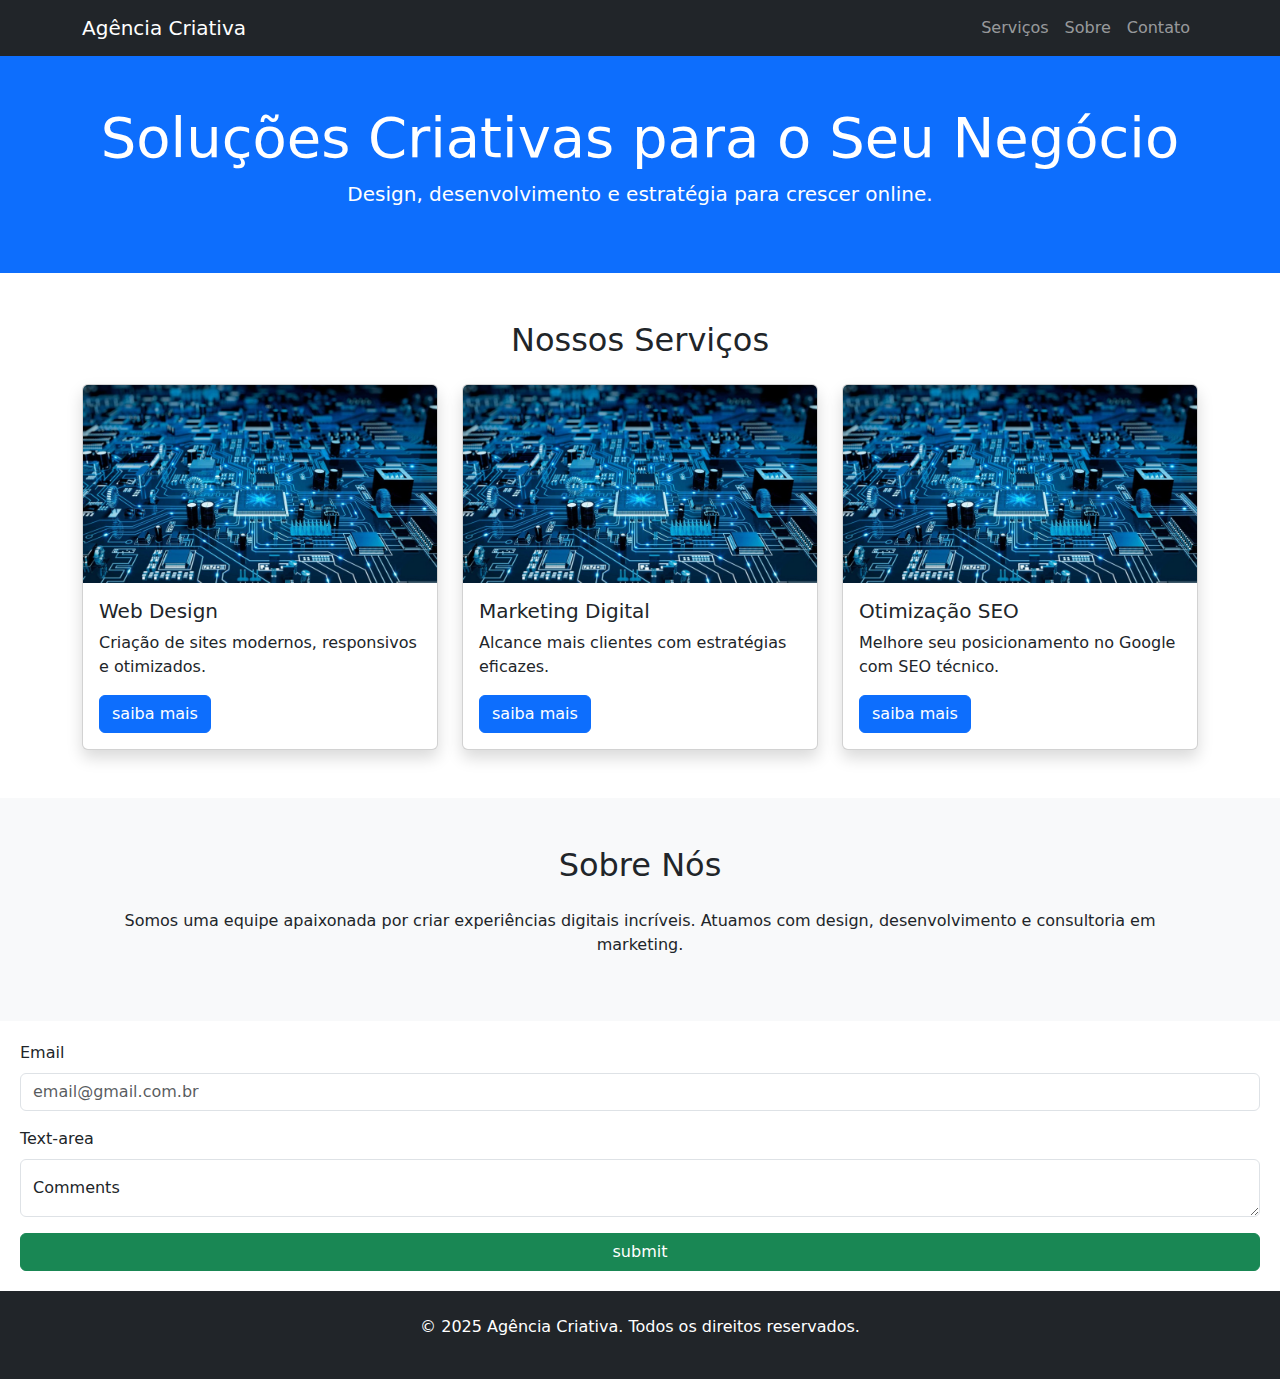
<file: AC2 EX10/index.html>
<!DOCTYPE html>
<html lang="pt-br">
<head>
  <meta charset="UTF-8">
  <meta name="viewport" content="width=device-width, initial-scale=1">
  <title>Agência Criativa</title>
  <link href="https://cdn.jsdelivr.net/npm/bootstrap@5.3.0/dist/css/bootstrap.min.css" rel="stylesheet">
  <style>
    .sla{
      margin: 10px;
      padding: 10px;
    }
  </style>
</head>
<body>

  <nav class="navbar navbar-expand-lg navbar-dark bg-dark">
    <div class="container">
      <a class="navbar-brand" href="#">Agência Criativa</a>
      <button class="navbar-toggler" type="button" data-bs-toggle="collapse" data-bs-target="#menu">
        <span class="navbar-toggler-icon"></span>
      </button>
      <div class="collapse navbar-collapse" id="menu">
        <ul class="navbar-nav ms-auto">
          <li class="nav-item"><a class="nav-link" href="#servicos">Serviços</a></li>
          <li class="nav-item"><a class="nav-link" href="#sobre">Sobre</a></li>
          <li class="nav-item"><a class="nav-link" href="#contato">Contato</a></li>
        </ul>
      </div>
    </div>
  </nav>

  <header class="bg-primary text-white text-center p-5">
    <div class="container">
      <h1 class="display-4">Soluções Criativas para o Seu Negócio</h1>
      <p class="lead">Design, desenvolvimento e estratégia para crescer online.</p>
    </div>
  </header>

  <section id="servicos" class="py-5 ">
    <div class="container">
      <h2 class="text-center mb-4">Nossos Serviços</h2>
      <div class="row g-4">
      
        <div class="col-md-4">
          <div class="card h-100 shadow ">
            <img src="image.png" class="card-img-top" alt="Web Design" >
            <div class="card-body">
              <h5 class="card-title">Web Design</h5>
              <p class="card-text">Criação de sites modernos, responsivos e otimizados.</p>
              <a href="#" class="btn btn-primary">saiba mais</a>
            </div>
          </div>
        </div>

        <div class="col-md-4">
          <div class="card h-100 shadow ">
            <img src="image.png" class="card-img-top" alt="Marketing Digital">
            <div class="card-body">
              <h5 class="card-title">Marketing Digital</h5>
              <p class="card-text">Alcance mais clientes com estratégias eficazes.</p>
              <a href="#" class="btn btn-primary">saiba mais</a>
            </div>
          </div>
        </div>
        
        <div class="col-md-4">
          <div class="card h-100 shadow ">
            <img src="image.png" class="card-img-top" alt="SEO">
            <div class="card-body">
              <h5 class="card-title">Otimização SEO</h5>
              <p class="card-text">Melhore seu posicionamento no Google com SEO técnico.</p>
              <a href="#" class="btn btn-primary">saiba mais</a>
            </div>
          </div>
        </div>
      </div>
    </div>
  </section>

  <section id="sobre" class="bg-light py-5 text-dark">
    <div class="container">
      <h2 class="text-lg-center text-start mb-4">Sobre Nós</h2>
      <p class="text-lg-center text-start">
        Somos uma equipe apaixonada por criar experiências digitais incríveis. Atuamos com design, desenvolvimento e consultoria em marketing.
      </p>
    </div>
  </section>
  <div class="sla">
    <div class="mb-3">
      <label for="formGroupExampleInput" class="form-label">Email</label>
      <input type="email" class="form-control" id="formGroupExampleInput" placeholder="email@gmail.com.br">
    </div>
    <div class="mb-3">
      <label for="formGroupExampleInput2" class="form-label">Text-area</label>
      <div class="form-floating">
        <textarea class="form-control" placeholder="Leave a comment here" id="floatingTextarea"></textarea>
        <label for="floatingTextarea">Comments</label>
      </div>
    </div>
    <div class="d-grid gap-2">
      <button class="btn btn-success" type="button">submit</button>
    </div>
  </div>
  <footer class="bg-dark text-white text-center p-4">
    <p>&copy; 2025 Agência Criativa. Todos os direitos reservados.</p>
  </footer>
  <script src="https://cdn.jsdelivr.net/npm/bootstrap@5.3.0/dist/js/bootstrap.bundle.min.js"></script>
</body>
</html>
</file>
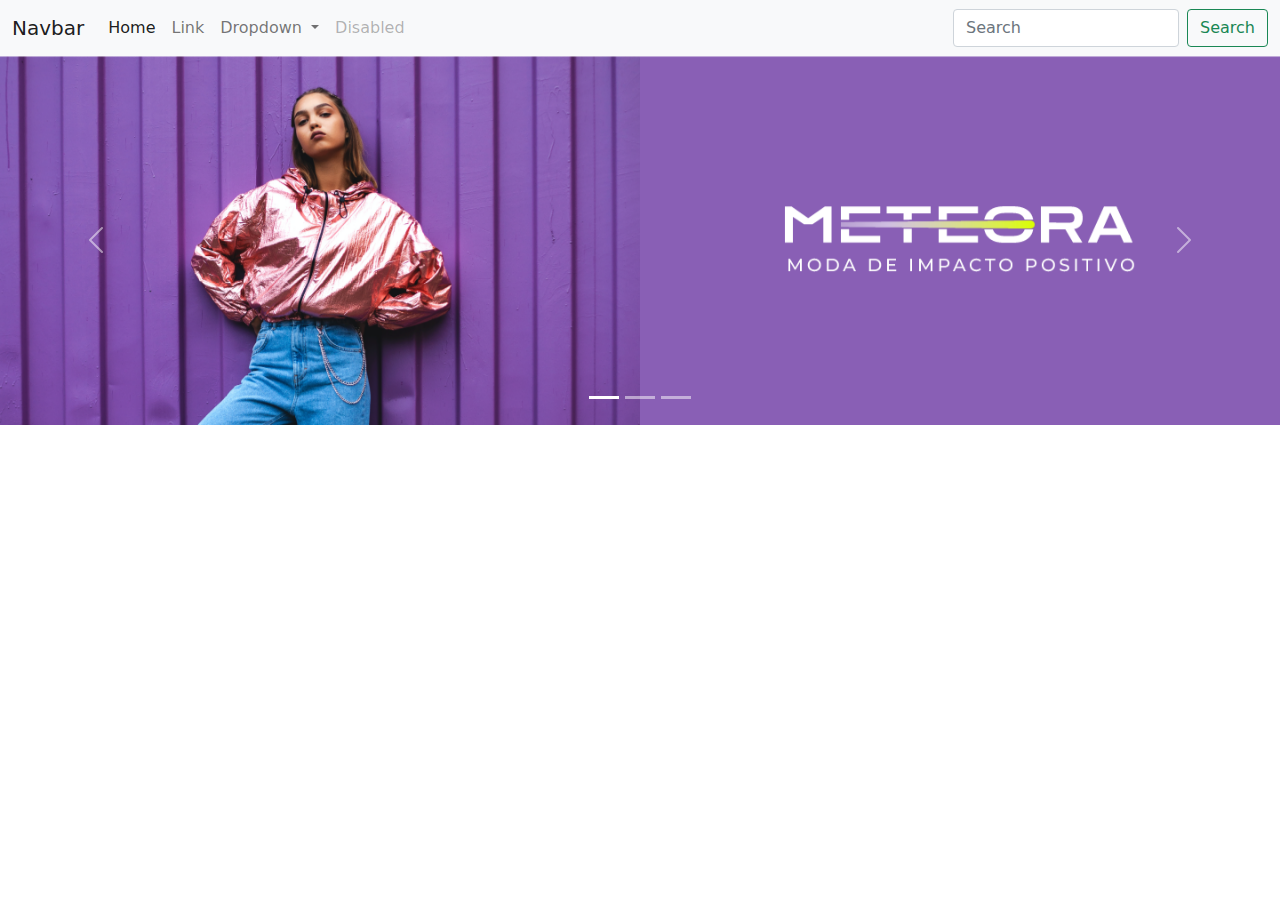
<file: aula 3/index.html>
<!DOCTYPE html>
<html lang="en">
<head>
    <meta charset="UTF-8">
    <meta name="viewport" content="width=device-width, initial-scale=1.0">
    <title>Document</title>
    <link rel="stylesheet" href="/aula1/bootstrap-5.1.3-dist/css/bootstrap.css">

</head>
<nav class="navbar navbar-expand-lg navbar-light bg-light">
    <div class="container-fluid">
      <a class="navbar-brand" href="#">Navbar</a>
      <button class="navbar-toggler" type="button" data-bs-toggle="collapse" data-bs-target="#navbarSupportedContent" aria-controls="navbarSupportedContent" aria-expanded="false" aria-label="Toggle navigation">
        <span class="navbar-toggler-icon"></span>
      </button>
      <div class="collapse navbar-collapse" id="navbarSupportedContent">
        <ul class="navbar-nav me-auto mb-2 mb-lg-0">
          <li class="nav-item">
            <a class="nav-link active" aria-current="page" href="#">Home</a>
          </li>
          <li class="nav-item">
            <a class="nav-link" href="#">Link</a>
          </li>
          <li class="nav-item dropdown">
            <a class="nav-link dropdown-toggle" href="#" id="navbarDropdown" role="button" data-bs-toggle="dropdown" aria-expanded="false">
              Dropdown
            </a>
            <ul class="dropdown-menu" aria-labelledby="navbarDropdown">
              <li><a class="dropdown-item" href="#">Action</a></li>
              <li><a class="dropdown-item" href="#">Another action</a></li>
              <li><hr class="dropdown-divider"></li>
              <li><a class="dropdown-item" href="#">Something else here</a></li>
            </ul>
          </li>
          <li class="nav-item">
            <a class="nav-link disabled">Disabled</a>
          </li>
        </ul>
        <form class="d-flex">
          <input class="form-control me-2" type="search" placeholder="Search" aria-label="Search">
          <button class="btn btn-outline-success" type="submit">Search</button>
        </form>
      </div>
    </div>
  </nav>
<body>
    <div id="carouselExampleIndicators" class="carousel slide" data-bs-ride="carousel">
        <div class="carousel-indicators">
          <button type="button" data-bs-target="#carouselExampleIndicators" data-bs-slide-to="0" class="active" aria-current="true" aria-label="Slide 1"></button>
          <button type="button" data-bs-target="#carouselExampleIndicators" data-bs-slide-to="1" aria-label="Slide 2"></button>
          <button type="button" data-bs-target="#carouselExampleIndicators" data-bs-slide-to="2" aria-label="Slide 3"></button>
        </div>
        <div class="carousel-inner">
          <div class="carousel-item active">
            <img src="Imagem banner 1.png" class="d-block w-100" alt="imagem1">
          </div>
          <div class="carousel-item">
            <img src="Banner carousel 2 _ 1440.png" class="d-block w-100" alt="imagem2">
          </div>
          <div class="carousel-item">
            <img src="Banner carousel 3 _ 1440.png" class="d-block w-100" alt="imagem3">
          </div>
        </div>
        <button class="carousel-control-prev" type="button" data-bs-target="#carouselExampleIndicators" data-bs-slide="prev">
          <span class="carousel-control-prev-icon" aria-hidden="true"></span>
          <span class="visually-hidden">Previous</span>
        </button>
        <button class="carousel-control-next" type="button" data-bs-target="#carouselExampleIndicators" data-bs-slide="next">
          <span class="carousel-control-next-icon" aria-hidden="true"></span>
          <span class="visually-hidden">Next</span>
        </button>
      </div>
</body>
<script src="/aula1/bootstrap-5.1.3-dist/js/bootstrap.js" integrity="sha384-
MrcW6ZMFYlzcLA8Nl+NtUVF0sA7MsXsP1UyJoMp4YLEuNSfAP+JcXn/tWtIaxVXM" crossorigin="anonymous"></script>
</html>
</file>
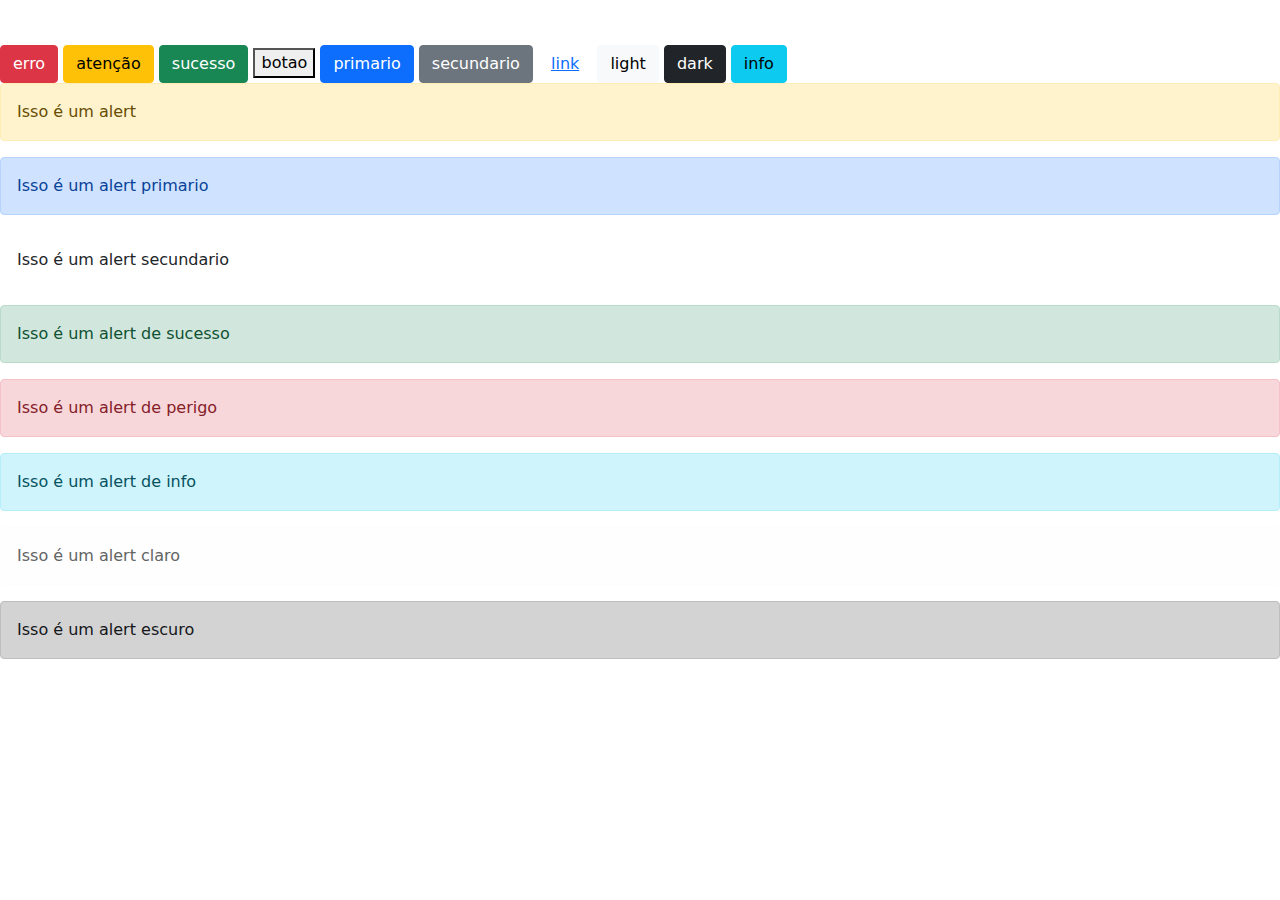
<file: aula1/index.html>
<!DOCTYPE html>
<html lang="en">
<head>
    <meta charset="UTF-8">
    <meta name="viewport" content="width=device-width, initial-scale=1.0">
    <title>Document</title>
    <link rel="stylesheet" href="/aula1/bootstrap-5.1.3-dist/css/bootstrap.css">
</head>
<body>
    <button class="btn btn-danger">erro</button>
    <button class="btn btn-warning">atenção</button>
    <button class="btn btn-success">sucesso</button>
    <button class="mt-5">botao</button>
    <button class="btn btn-primary">primario</button>
    <button class="btn btn-secondary">secundario</button>
    <button class="btn btn-link">link</button>
    <button class="btn btn-light">light</button>
    <button class="btn btn-dark">dark</button>
    <button class="btn btn-info">info</button>
    

    <div class="alert alert-warning">Isso é um alert</div>
    <div class="alert alert-primary">Isso é um alert primario</div>
    <div class="alert alert-secundary">Isso é um alert secundario</div>
    <div class="alert alert-success">Isso é um alert de sucesso</div>
    <div class="alert alert-danger">Isso é um alert de perigo </div>
    <div class="alert alert-info">Isso é um alert de info</div>
    <div class="alert alert-light">Isso é um alert claro</div>
    <div class="alert alert-dark">Isso é um alert escuro</div>
</body>
</html>
</file>
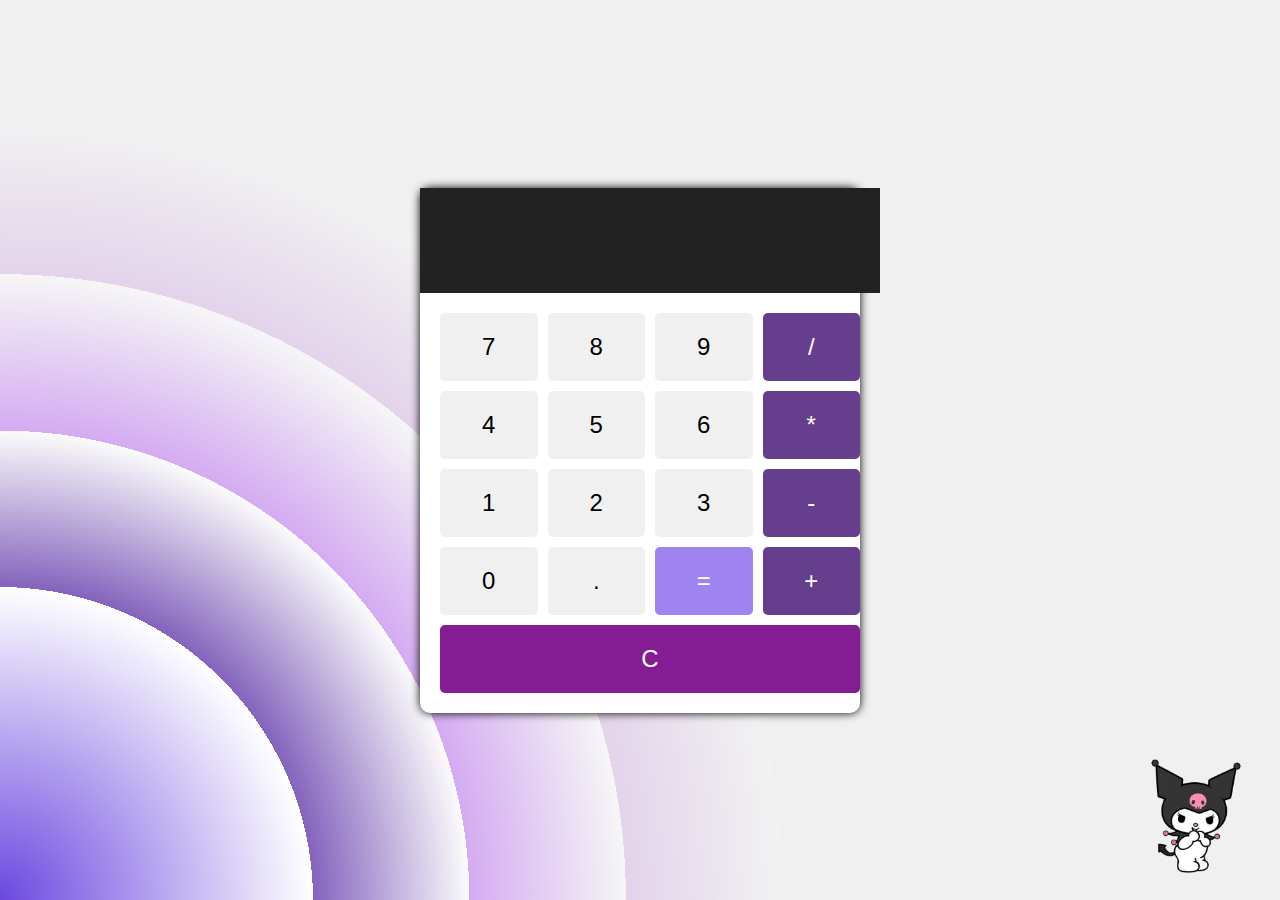
<file: grid calculadora/index.html>
<!DOCTYPE html>
<html lang="en">

<head>
    <meta charset="UTF-8">
    <meta name="viewport" content="width=, initial-scale=1.0">
    <title>Document</title>
    <link rel="stylesheet" href="style.css">
    </link>
    <link rel="stylesheet" href="reset.css">
    </link>
</head>

<body>
    <div class="calculator">
        <input type="text" class="display" readonly />
        <div class="buttons">
            <button class="btn" data-value="7">7</button>
            <button class="btn" data-value="8">8</button>
            <button class="btn" data-value="9">9</button>
            <button class="btn operator" data-value="/">/</button>

            <button class="btn" data-value="4">4</button>
            <button class="btn" data-value="5">5</button>
            <button class="btn" data-value="6">6</button>
            <button class="btn operator" data-value="*">*</button>

            <button class="btn" data-value="1">1</button>
            <button class="btn" data-value="2">2</button>
            <button class="btn" data-value="3">3</button>
            <button class="btn operator" data-value="-">-</button>

            <button class="btn" data-value="0">0</button>
            <button class="btn" data-value=".">.</button>
            <button class="btn equals" data-value="=">=</button>
            <button class="btn operator" data-value="+">+</button>

            <button class="btn clear" data-value="C">C</button>
        </div>
    </div>
    <script src="calcular.js"></script>
    <img src="kuromii.png" alt="Kuromi" class="kuromi">
</body>

</html>
</file>
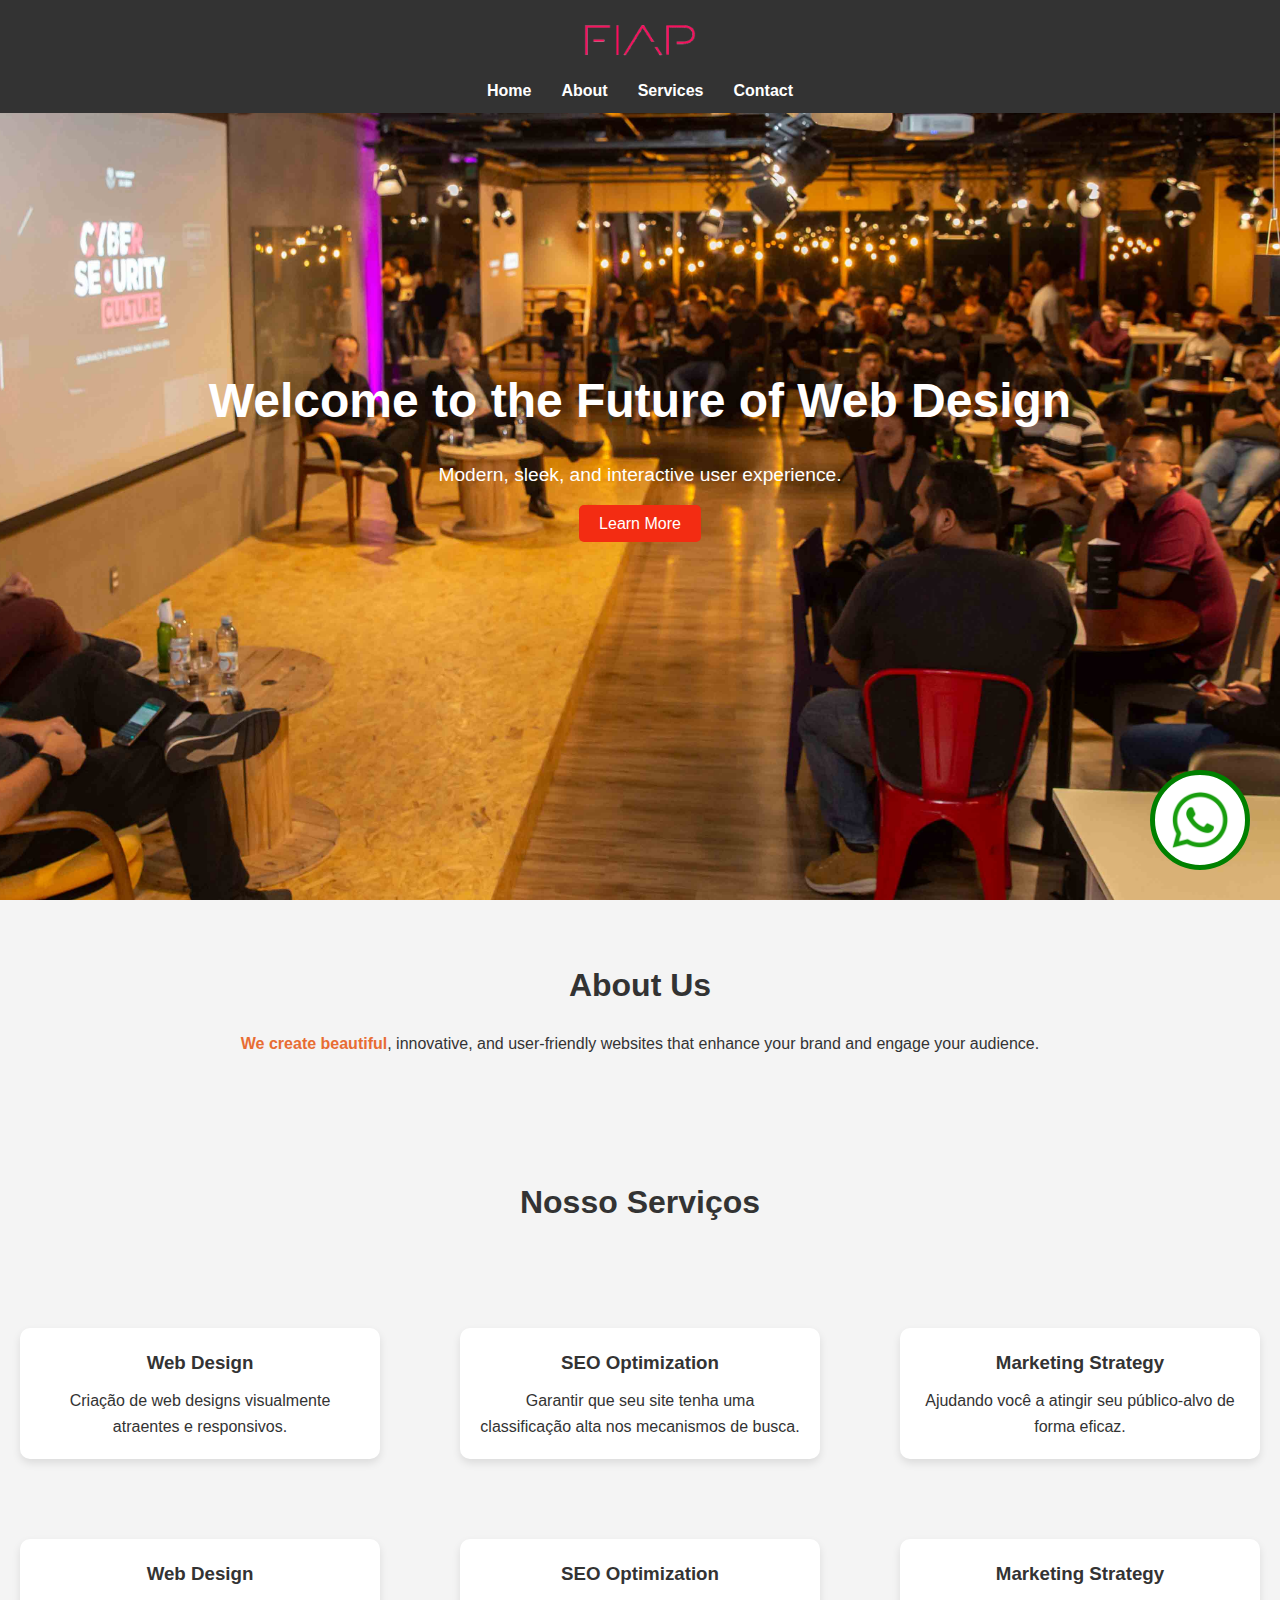
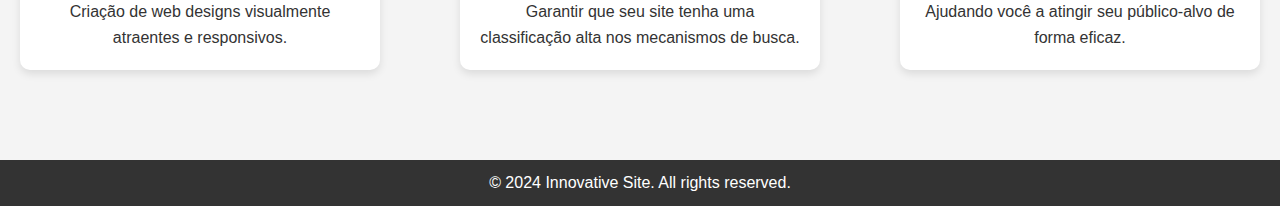
<file: manutenção - 160924/index.html>
<!DOCTYPE html>
<html lang="en">

<head>
    <meta charset="UTF-8">
    <meta name="viewport" content="width=device-width, initial-scale=1.0">
    <meta http-equiv="X-UA-Compatible" content="IE=edge">
    <title>Site modificação</title>
    <link rel="stylesheet" href="style.css">
</head>

<body>
    <header>
        <nav>
            <div class="logo"> <img src="fiapo.png" alt="fiapo" class="fiap"></div>
            <ul class="nav-links">
                <li><a href="#home">Home</a></li>
                <li><a href="#about">About</a></li>
                <li><a href="#services">Services</a></li>
                <li><a href="#contact">Contact</a></li>
            </ul>
        </nav>
    </header>

    <section id="home" class="hero-section">
        <div class="hero-content">
            <h1>Welcome to the Future of Web Design</h1>
            <p>Modern, sleek, and interactive user experience.</p>
            <a href="#about" class="btn">Learn More</a>
        </div>
    </section>

    <section id="about" class="about-section">
        <h2>About Us</h2>
        <p><strong>We create beautiful</strong>, innovative, and user-friendly websites that enhance your brand and
            engage your audience.
        </p>
    </section>

    <section id="services" class="services-section">
        <h2>Nosso Serviços</h2>
        <div class="service-card">
            <h3>Web Design</h3>
            <p>Criação de web designs visualmente atraentes e responsivos.</p>
        </div>
        <div class="service-card">
            <h3>SEO Optimization</h3>
            <p>Garantir que seu site tenha uma classificação alta nos mecanismos de busca.</p>
        </div>
        <div class="service-card">
            <h3>Marketing Strategy</h3>
            <p>Ajudando você a atingir seu público-alvo de forma eficaz.</p>
        </div>
        <div class="service-card">
            <h3>Web Design</h3>
            <p>Criação de web designs visualmente atraentes e responsivos.</p>
        </div>
        <div class="service-card">
            <h3>SEO Optimization</h3>
            <p>Garantir que seu site tenha uma classificação alta nos mecanismos de busca.</p>
        </div>
        <div class="service-card">
            <h3>Marketing Strategy</h3>
            <p>Ajudando você a atingir seu público-alvo de forma eficaz.</p>
        </div>
    </section>


    <footer>
        <p>&copy; 2024 Innovative Site. All rights reserved.</p>
    </footer>

    <div>
        <img class="btnWhats" src="whatsapp.png">
    </div>
</body>

</html>
</file>
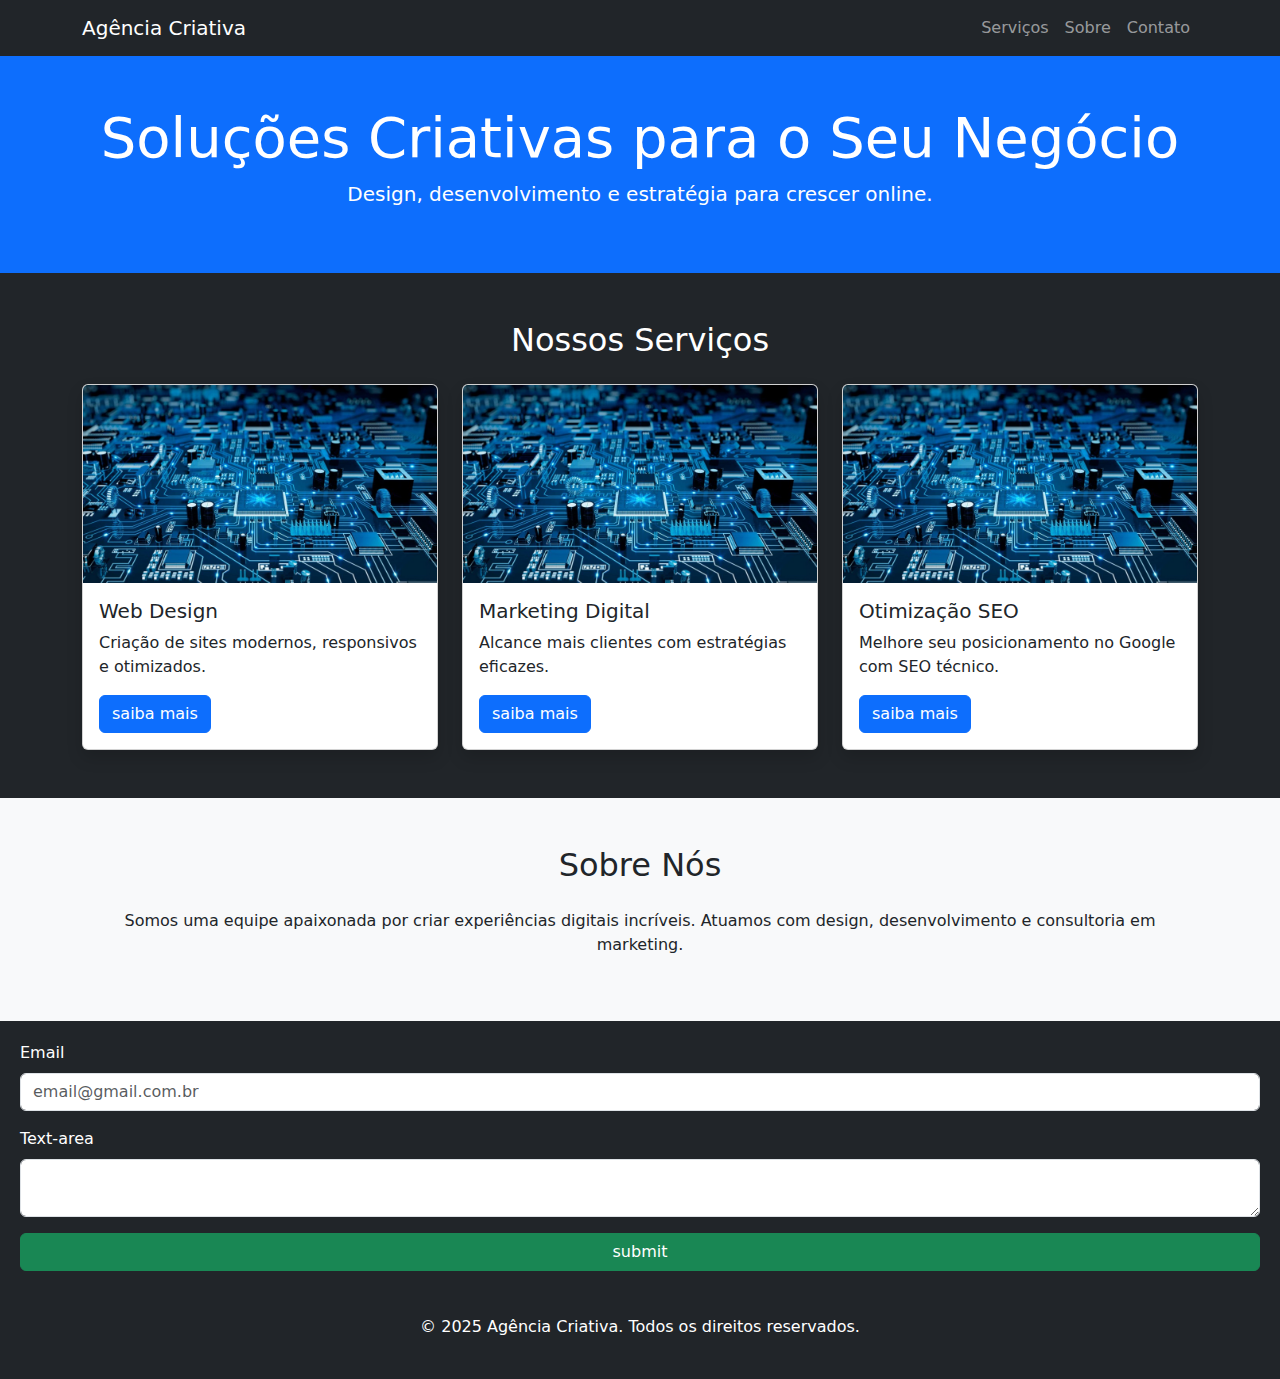
<file: AC2 EX10/dark.html>
<!DOCTYPE html>
<html lang="pt-br">
<head>
  <meta charset="UTF-8">
  <meta name="viewport" content="width=device-width, initial-scale=1">
  <title>Agência Criativa</title>
  <link href="https://cdn.jsdelivr.net/npm/bootstrap@5.3.0/dist/css/bootstrap.min.css" rel="stylesheet">
  <style>
    .sla{
      margin: 10px;
      padding: 10px;
    }
  </style>
</head>
<body class="bg-dark text-white">

  <nav class="navbar navbar-expand-lg navbar-dark bg-dark">
    <div class="container">
      <a class="navbar-brand" href="#">Agência Criativa</a>
      <button class="navbar-toggler" type="button" data-bs-toggle="collapse" data-bs-target="#menu">
        <span class="navbar-toggler-icon"></span>
      </button>
      <div class="collapse navbar-collapse" id="menu">
        <ul class="navbar-nav ms-auto">
          <li class="nav-item"><a class="nav-link" href="#servicos">Serviços</a></li>
          <li class="nav-item"><a class="nav-link" href="#sobre">Sobre</a></li>
          <li class="nav-item"><a class="nav-link" href="#contato">Contato</a></li>
        </ul>
      </div>
    </div>
  </nav>

  <header class="bg-primary text-white text-center p-5">
    <div class="container">
      <h1 class="display-4">Soluções Criativas para o Seu Negócio</h1>
      <p class="lead">Design, desenvolvimento e estratégia para crescer online.</p>
    </div>
  </header>

  <section id="servicos" class="py-5 ">
    <div class="container">
      <h2 class="text-center mb-4">Nossos Serviços</h2>
      <div class="row g-4">
      
        <div class="col-md-4">
          <div class="card h-100 shadow ">
            <img src="image.png" class="card-img-top" alt="Web Design" >
            <div class="card-body">
              <h5 class="card-title">Web Design</h5>
              <p class="card-text">Criação de sites modernos, responsivos e otimizados.</p>
              <a href="#" class="btn btn-primary">saiba mais</a>
            </div>
          </div>
        </div>

        <div class="col-md-4">
          <div class="card h-100 shadow ">
            <img src="image.png" class="card-img-top" alt="Marketing Digital">
            <div class="card-body">
              <h5 class="card-title">Marketing Digital</h5>
              <p class="card-text">Alcance mais clientes com estratégias eficazes.</p>
              <a href="#" class="btn btn-primary">saiba mais</a>
            </div>
          </div>
        </div>
        
        <div class="col-md-4">
          <div class="card h-100 shadow ">
            <img src="image.png" class="card-img-top" alt="SEO">
            <div class="card-body">
              <h5 class="card-title">Otimização SEO</h5>
              <p class="card-text">Melhore seu posicionamento no Google com SEO técnico.</p>
              <a href="#" class="btn btn-primary">saiba mais</a>
            </div>
          </div>
        </div>
      </div>
    </div>
  </section>

  <section id="sobre" class="bg-light py-5 text-dark">
    <div class="container">
      <h2 class="text-lg-center text-start mb-4">Sobre Nós</h2>
      <p class="text-lg-center text-start">
        Somos uma equipe apaixonada por criar experiências digitais incríveis. Atuamos com design, desenvolvimento e consultoria em marketing.
      </p>
    </div>
  </section>
  <div class="sla">
    <div class="mb-3">
      <label for="formGroupExampleInput" class="form-label">Email</label>
      <input type="email" class="form-control" id="formGroupExampleInput" placeholder="email@gmail.com.br">
    </div>
    <div class="mb-3">
      <label for="formGroupExampleInput2" class="form-label">Text-area</label>
      <div class="form-floating">
        <textarea class="form-control" placeholder="Leave a comment here" id="floatingTextarea"></textarea>
        <label for="floatingTextarea">Comments</label>
      </div>
    </div>
    <div class="d-grid gap-2">
      <button class="btn btn-success" type="button">submit</button>
    </div>
  </div>
  <footer class="bg-dark text-white text-center p-4">
    <p>&copy; 2025 Agência Criativa. Todos os direitos reservados.</p>
  </footer>
  <script src="https://cdn.jsdelivr.net/npm/bootstrap@5.3.0/dist/js/bootstrap.bundle.min.js"></script>
</body>
</html>
</file>
<file: grid calculadora/style.css>
body {
    display: flex;
    justify-content: center;
    align-items: center;
    height: 100vh;

    margin: 0;
    font-family: Arial, Helvetica, sans-serif;
    background-color: #f0f0f0;
}

img {
    align-items: flex-end;
    width: 10%;
    height: auto;
    flex-direction: row;
}

html, body {
    width: 100%;
    height: 100%;
    margin: 0;
    padding: 0;
}

body {
    background-image: 
        radial-gradient(circle at left bottom, 
        #6b48e0 0%, #ffff 20%, 
        rgba(93, 48, 170, 0.733) 20%, #fffb 30%, 
        rgba(171, 68, 245, 0.4) 30%, #fff6 40%, 
        rgba(142, 25, 205, 0.133) 40%, #fff2 50%, 
        transparent 50%, transparent 100%),
        url(https://placecage.com/100/100);
    background-size: 100% 100%, cover;
    background-position: bottom left, center;
    background-repeat: no-repeat;

    animation: nome 5s infinite;
}
@keyframes nome {
    50% {
        background-size: 120% 120%, cover;
    }
}

.calculator {
    display: grid;

    grid-template-rows: 1fr 4fr;

    width: 440px;
    background-color: #fff;
    box-shadow: 0 0 10px rgba(0, 0, 0.1);
    border-radius: 10px;
  
}

.kuromi {
    position: absolute;
    bottom: 20px;
    right: 20px; 
    width: 10%; 
}

.display {
    grid-row: 1/2;
    font-size: 2em;
    padding: 20px;
    text-align: right;
    border: none;
    background-color: #222;
    color: #a77ecd;
}

.buttons {
    display: grid; 
    grid-template-columns: repeat(4, 1fr); 
    grid-gap: 10px; 
    padding: 20px;
}

.btn {
    font-size: 1.5em;
    padding: 20px;
    border: none;
    background-color: #f0f0f0;
    cursor: pointer;
    border-radius: 5px;
    transition: background-color 0.3s ease;
    }
    
.btn:hover {
    background-color: #ddd; 
}

.operator {
    background-color: #3a066ec6; 
    color: white; 
    }

.operator:hover {
    background-color: #441d82;
}

.equals {
    grid-column: span 1;
    background-color: #9e83f1; 
    color: white; 
    }
    
.equals:hover {
    background-color: #2f138d;
}

.clear {
    grid-column: span 4; 
    background-color: #841d94; 
    color: white;
}

.clear:hover {
    background-color: #4d0857;
    }
</file>
<file: manutenção - 160924/style.css>
* {
    margin: 0;
    padding: 0;
    box-sizing: border-box;
}

.fiap {
    width: 120px;
    height: auto;
}

body {
    font-family: 'Arial', sans-serif;
    line-height: 1.6;
    background: #f4f4f4;
    color: #333;
}

header {
    background: #333;
    color: white;
    padding: 10px 0;
    text-align: center;
    position: fixed;
    top: 0;
    right: 0;
    left: 0;
    transition: all 0.03 ease;
}

.nav-links {
    list-style: none;
    display: flex;
    justify-content: center;
    margin: 0;
}

.nav-links li {
    margin: 0 15px;
}

.nav-links a {
    text-decoration: none;
    color: white;
    font-weight: bold;
}

.nav-links a:hover {
    color: #f32c12;
}

.hero-section {
    background: linear-gradient(to bottom, rgba(0, 0, 0, 0.5), rgba(0, 0, 0, 0.5)), url('https://source.unsplash.com/1600x900/?technology');
    height: 100vh;
    background-image: url(fiap1.jpg);
    background-size: 200vh;
    background-repeat: no-repeat;
    background-position: center;
    color: white;
    display: flex;
    align-items: center;
    justify-content: center;
    text-align: center;
}

.hero-content h1 {
    font-size: 3rem;
}

.hero-content p {
    font-size: 1.2rem;
    margin: 20px 0;
}

.btn {
    background: #f32c12;
    padding: 10px 20px;
    color: white;
    text-decoration: none;
    border-radius: 5px;
}

.btn:hover {
    background: #f32c12;
}

.about-section, .services-section {
    padding: 60px 20px;
    text-align: center;
}

.about-section h2, .services-section h2 {
    margin-bottom: 20px;
    font-size: 2rem;
}

.service-card {
    background: white;
    padding: 20px;
    border-radius: 10px;
    box-shadow: 0 4px 8px rgba(0, 0, 0, 0.1);
}

.service-card h3 {
    margin-bottom: 10px;
}

footer {
    background: #333;
    color: white;
    text-align: center;
    padding: 10px 0;
    margin-top: 30px;
}

strong {
    color: #e86d33;
}

.services-section {
    display: grid;
    grid-template-columns: repeat(3,1fr);
    justify-content: center;
    gap: 80px;
}

.services-section h2 {
    grid-column: span 3;
}

.btnWhats {
    width: 100px;
    height: auto;
    position: fixed;
    right: 30px;
    bottom: 30px;
    background: white;
    border-radius: 50%;
    border: 5px solid green;
}
</file>
